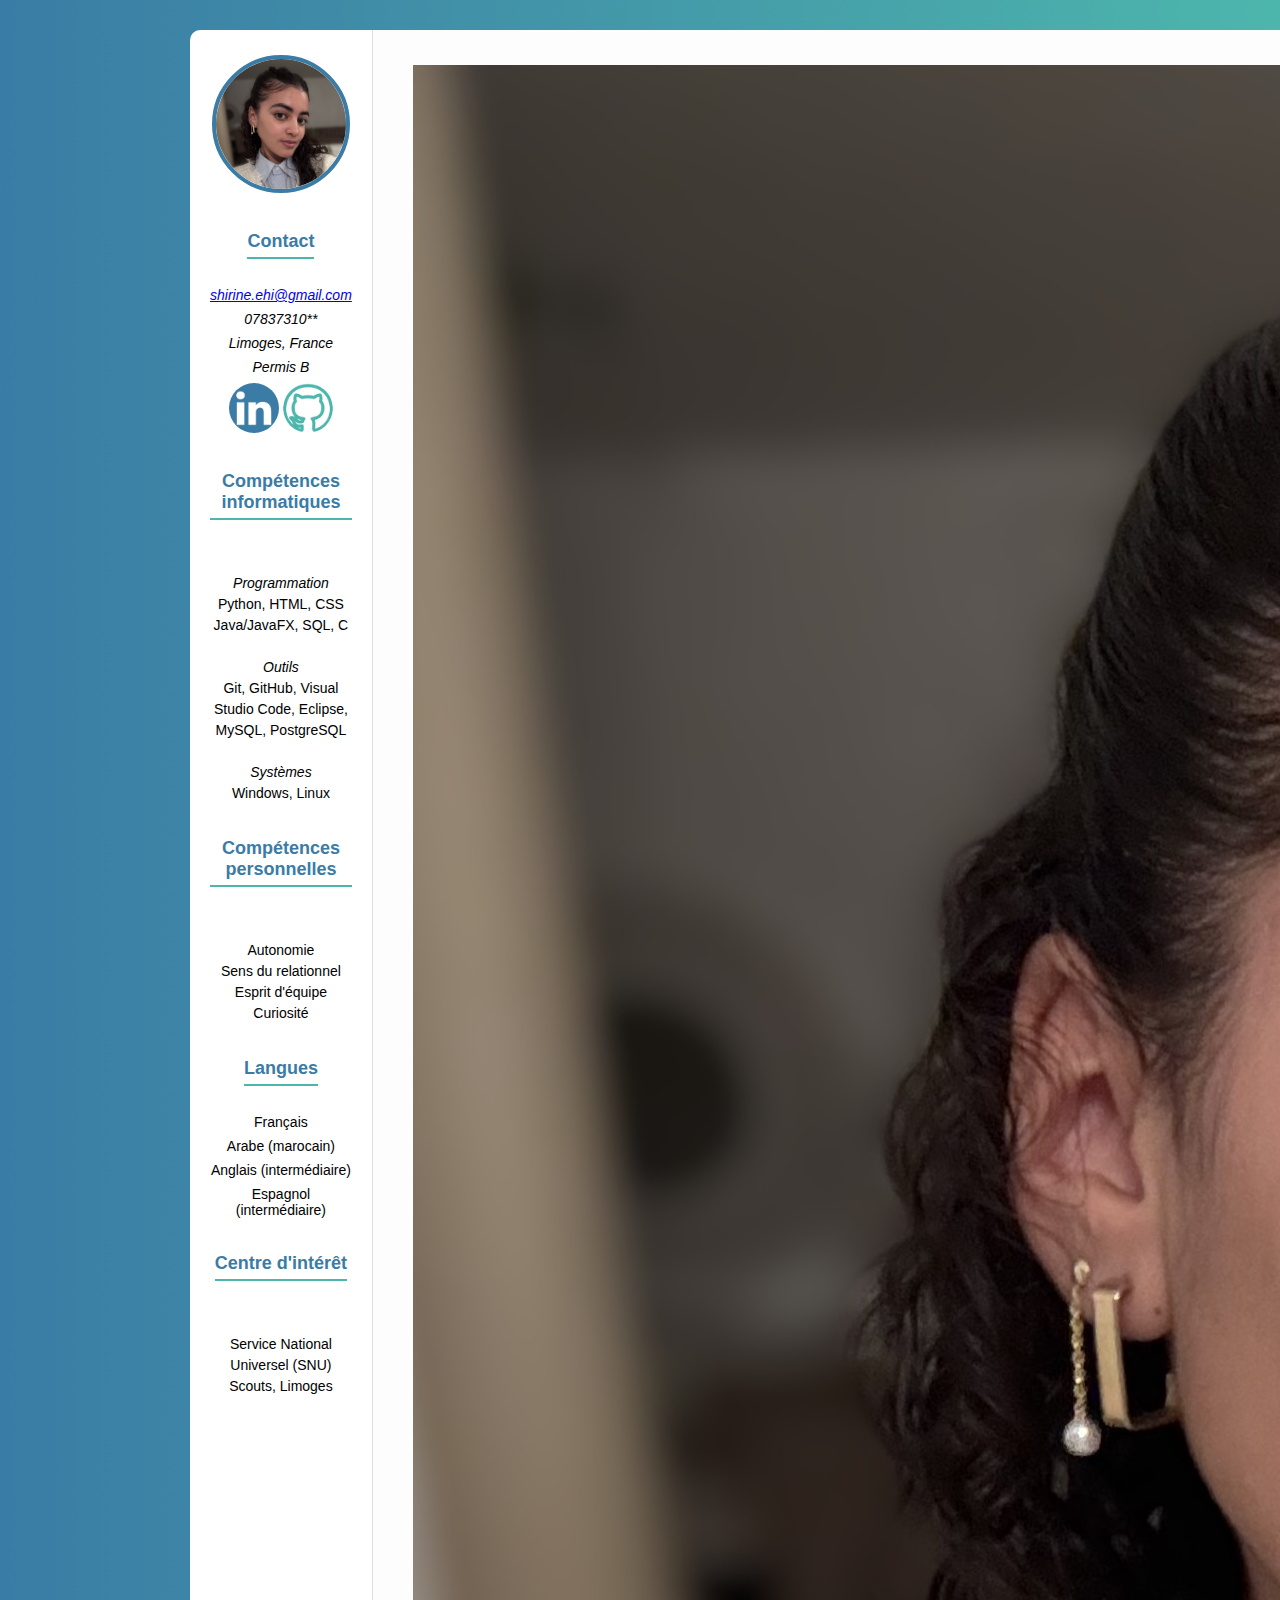
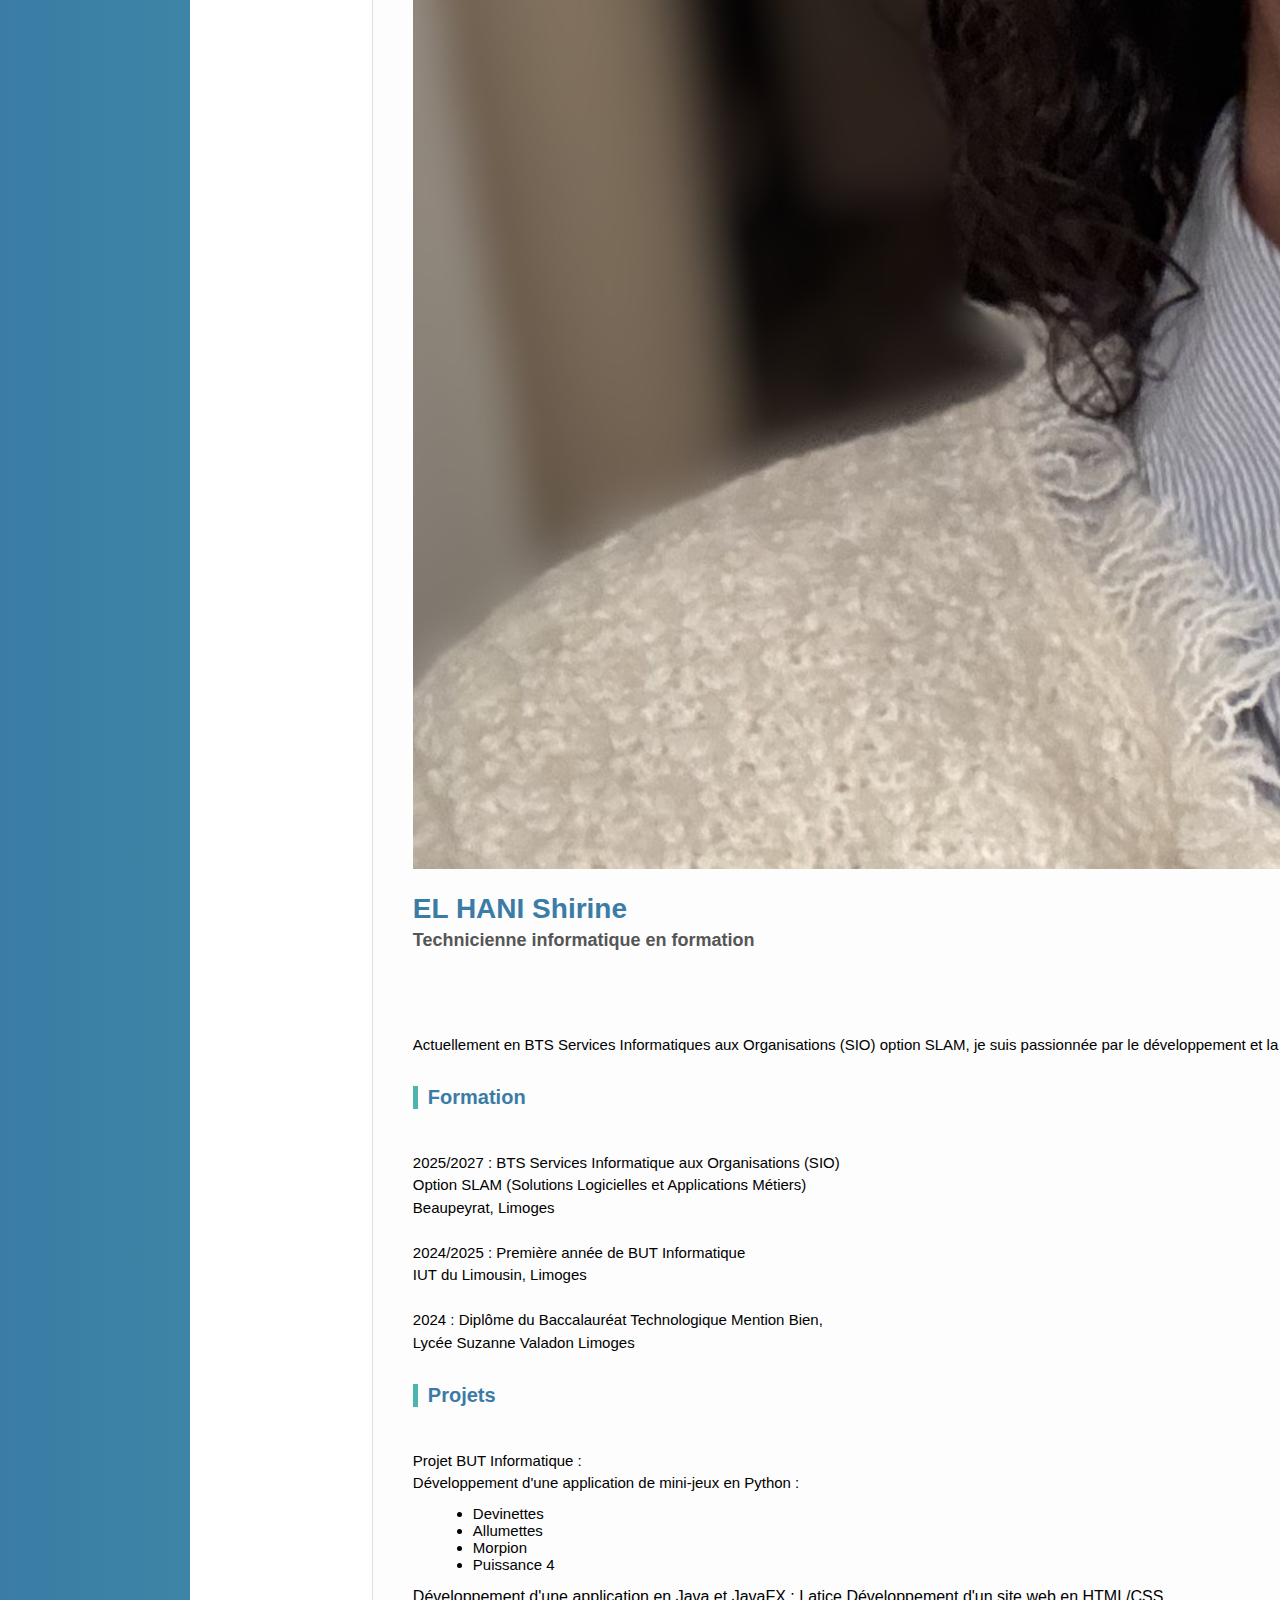
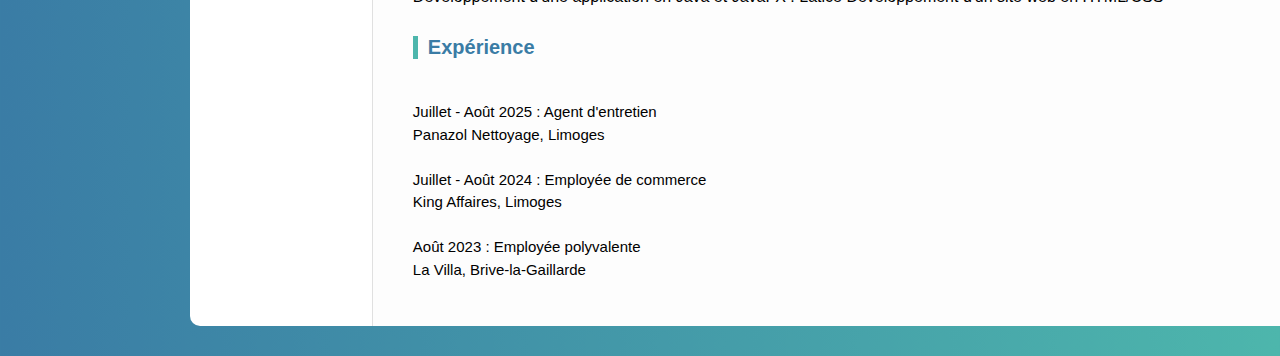
<file: index.html>
<!DOCTYPE html>
<html lang="fr">

    <head>

        <meta charset="UTF-8">
        <meta name="viewport" content="width=device-width, initial-scale=1.0"/>

        <meta name="description" content="CV en ligne de Shirine El Hani"/>
        <meta name="author" content="Shirine El Hani"/>
        <meta name="robots" content="index, follow"/>
        <meta name="keywords" content="CV, Informatique, BTS SIO, SLAM, Développeuse, Limoges, Shirine El Hani"/>

        <link rel="stylesheet" href="cv.css"/>

        <title>CV - Shirine El Hani | Technicienne Informatique</title>

    </head>

    <body>

        <div class="left">

            <img class="photo-cv" src="images/img-cv.jpg" alt="Photo de Shirine El Hani"/>

            <h3 id="contact-responsive">Contact</h3>
            <address>
                <ul>
                    <li><a href="mailto:shirine.ehi@gmail.com">shirine.ehi@gmail.com</a></li>
                    <li>07837310**</li>
                    <li>Limoges, France</li>
                    <li>Permis B</li>
                    <li> <a href="https://www.linkedin.com/in/shirine-el-hani-a907b1334/"><img src="images/linkedin.png" alt="Logo LinkedIn"/></a> <a href="https://github.com/el-hani4"><img src="images/github.png" alt="Logo GitHub"/></a></li>
                </ul>
            </address>

            <section class="informatique">
                <h3>Compétences informatiques</h3>
                <p>
                    <em>Programmation</em>
                    Python, HTML, CSS Java/JavaFX, SQL, C

                    <em>Outils</em>
                    Git, GitHub, Visual Studio Code, Eclipse, MySQL, PostgreSQL

                    <em>Systèmes</em>
                    Windows, Linux
                </p>
            </section>

            <section>
                <h3>Compétences personnelles</h3>
                <p>
                    Autonomie
                    Sens du relationnel
                    Esprit d'équipe
                    Curiosité
                </p>
            </section>

            <section>
                <h3>Langues</h3>
                <ul>
                    <li>Français</li>
                    <li>Arabe (marocain)</li>
                    <li>Anglais (intermédiaire)</li>
                    <li>Espagnol (intermédiaire)</li>
                </ul>
            </section>

            <section>
                <h3>Centre d'intérêt</h3>
                <p>
                    Service National Universel (SNU)
                    Scouts, Limoges
                </p>
            </section>

        </div>

        <div class="right">

            <header>
                <!-- Visible uniquement en responsive -->
                <img class="photo-responsive" src="images/img-cv.jpg" alt="Photo de Shirine El Hani"/>

                <h1>EL HANI Shirine</h1>
                <h2>Technicienne informatique en formation</h2>

                <p>
                    Actuellement en BTS Services Informatiques aux Organisations (SIO) option SLAM, je suis passionnée par le développement et la programmation. Je suis à la recherche d'un stage pratique pour mettre en œuvre mes compétences et acquérir une expérience professionnelle dans le domaine de l'informatique.
                </p>

            </header>

            <section>
                <h3> Formation</h3>
                <p>
                    2025/2027 : BTS Services Informatique aux Organisations (SIO)
                    Option SLAM (Solutions Logicielles et Applications Métiers)
                    Beaupeyrat, Limoges

                    2024/2025 : Première année de BUT Informatique
                    IUT du Limousin, Limoges

                    2024 : Diplôme du Baccalauréat Technologique Mention Bien,
                    Lycée Suzanne Valadon Limoges
                </p>
            </section>

            <section class="projets">
                <h3> Projets </h3>
                <p>
                    Projet BUT Informatique :
                    Développement d'une application de mini-jeux en Python :
                    <ul>
                        <li>Devinettes</li>
                        <li>Allumettes</li>
                        <li>Morpion</li>
                        <li>Puissance 4</li>
                    </ul>
                    
                    Développement d'une application en Java et JavaFX : Latice
                    Développement d'un site web en HTML/CSS
                </p>
            </section>

            <section>
                <h3>Expérience</h3>
                <p>
                    Juillet - Août 2025 : Agent d'entretien
                    Panazol Nettoyage, Limoges

                    Juillet - Août 2024 : Employée de commerce
                    King Affaires, Limoges

                    Août 2023 : Employée polyvalente
                    La Villa, Brive-la-Gaillarde
                </p>
            </section>
            
        </div>

    </body>

</html>
</file>
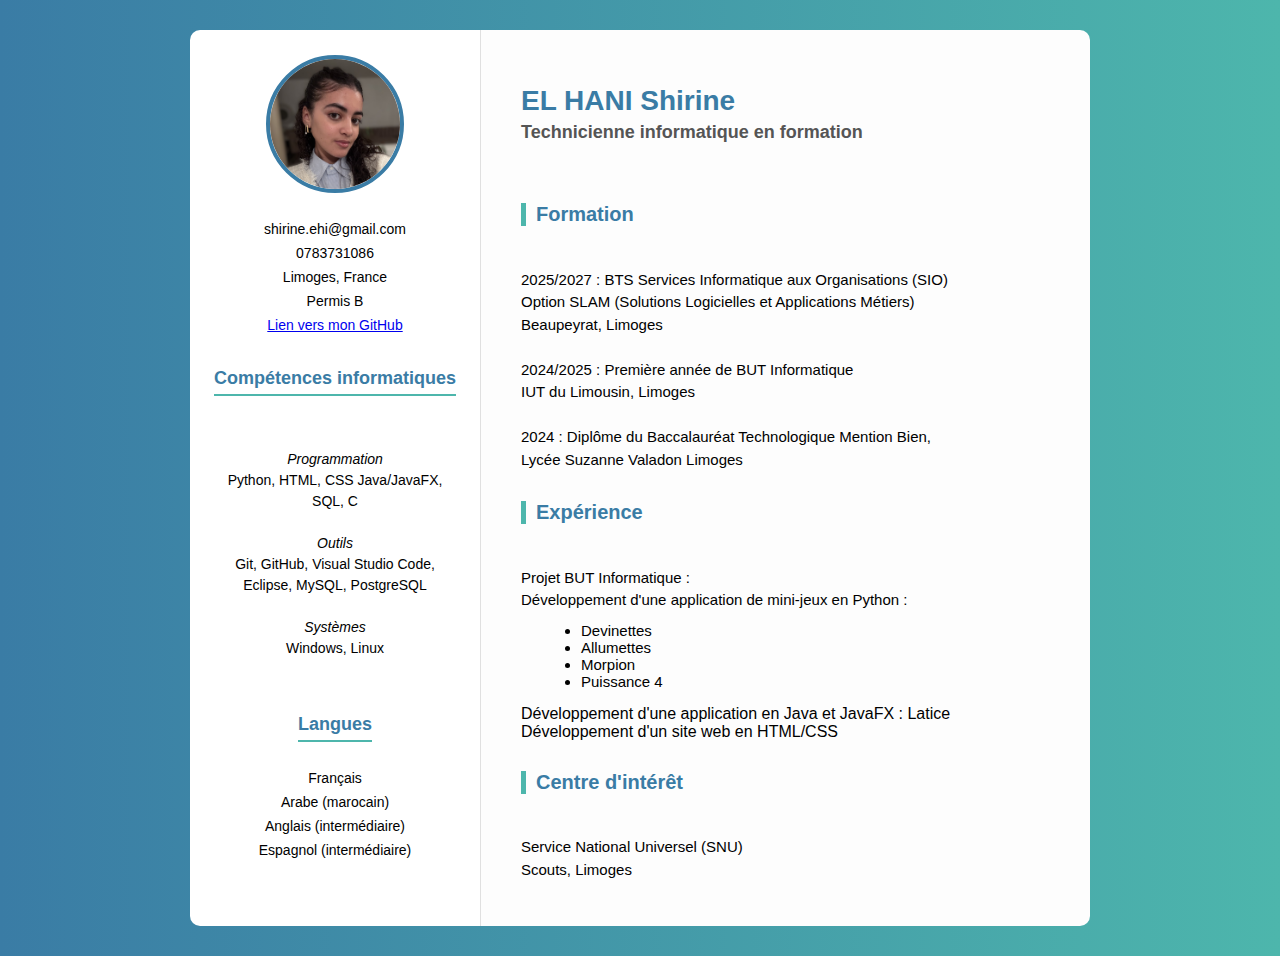
<file: cv.html>
<!DOCTYPE html>
<html lang="fr">

    <head>
        <meta charset="UTF-8">
        <meta name="viewport" content="width=device-width, initial-scale=1.0">
        <link rel="stylesheet" href="cv.css">
        <title>CV - Shirine</title>
    </head>

    <body>

        <div class="left">

            <img src="img-cv.jpg" alt="Photo CV"/>

            <ul>
                <li>shirine.ehi@gmail.com</li>
                <li>0783731086</li>
                <li>Limoges, France</li>
                <li>Permis B</li>
                <li><a href="https://github.com/el-hani4">Lien vers mon GitHub</a></li>
            </ul>

            
            <h3>Compétences informatiques</h3>
            <p>
                <em>Programmation</em>
                Python, HTML, CSS Java/JavaFX, SQL, C

                <em>Outils</em>
                Git, GitHub, Visual Studio Code, Eclipse, MySQL, PostgreSQL

                <em>Systèmes</em>
                Windows, Linux
            
            </p>

            
            <h3>Langues</h3>
            <ul>
                <li>Français</li>
                <li>Arabe (marocain)</li>
                <li>Anglais (intermédiaire)</li>
                <li>Espagnol (intermédiaire)</li>
            </ul>
            
        </div>

        <div class="right">

            <h1>EL HANI Shirine</h1>
            <h2>Technicienne informatique en formation</h2>


            <h3> Formation</h3>
            <p>
                2025/2027 : BTS Services Informatique aux Organisations (SIO)
                Option SLAM (Solutions Logicielles et Applications Métiers)
                Beaupeyrat, Limoges

                2024/2025 : Première année de BUT Informatique
                IUT du Limousin, Limoges

                2024 : Diplôme du Baccalauréat Technologique Mention Bien,
                Lycée Suzanne Valadon Limoges
            </p>


            <h3> Expérience </h3>
            <p>
                Projet BUT Informatique :
                Développement d'une application de mini-jeux en Python :
                <ul>
                    <li>Devinettes</li>
                    <li>Allumettes</li>
                    <li>Morpion</li>
                    <li>Puissance 4</li>
                </ul>
                
                Développement d'une application en Java et JavaFX : Latice
                Développement d'un site web en HTML/CSS
            </p>

            
            <h3>Centre d'intérêt</h3>
            <p>
                Service National Universel (SNU)
                Scouts, Limoges
            </p>
            
        </div>

    </body>

</html>
</file>
<file: cv.css>
body {
    width: 85%;
    max-width: 900px;
    margin: 30px auto;
    display: flex;
    font-family: 'Poppins', sans-serif;
    background: #3A7CA5; /* fallback */
    background: linear-gradient(90deg, #3A7CA5 0%, #4DB6AC 100%);
}

/* Colonne gauche */

.left {
    width: 250px;
    background: #fff;
    text-align: center;
    font-size: 14px;
    padding: 25px 20px;
    border-right: 1px solid #e0e0e0;
    border-radius: 10px 0 0 10px;
}

.left img {
    width: 130px;
    height: 130px;
    border-radius: 50%;
    object-fit: cover;
    margin-bottom: 15px;
    border: 4px solid #3A7CA5;
}

.left ul {
    list-style: none;
    padding: 0;
    margin: 10px 0 15px;
}

.left ul li {
    margin: 8px 0;
}

.left a img {
    width: 50px;
    height: 50px;
    border: none;
    margin-bottom: 0px;
}

.left a:focus {
    outline: 3px solid rgba(30,90,124,0.25);
    outline-offset: 2px;
}

.left h3 {
    margin-top: 20px;
    font-size: 18px;
    color: #3A7CA5;
    border-bottom: 2px solid #4DB6AC;
    padding-bottom: 5px;
    display: inline-block;
}

.left p {
    white-space: pre-line;
    line-height: 1.5;
}

.left:hover {
    background-color: #f0f0f0;
    cursor: pointer;
    transition: background-color 0.3s ease; 
}

/* Colonne droite */

.right {
    flex: 1;
    background: #fdfdfd;
    padding: 35px 40px;
    border-radius: 0 10px 10px 0;
}

.right h1 {
    color: #3A7CA5;
    font-size: 28px;
    margin: 20px 0 5px 0;
}

.right h2 {
    font-size: 18px;
    margin: 0 0 60px 0;
    color: #555;
}

.right h3 {
    color: #3A7CA5;
    font-size: 20px;
    margin-top: 30px;
    border-left: 5px solid #4DB6AC;
    padding-left: 10px;
}

.right p {
    font-size: 15px;
    margin: 10px 0;
    white-space: pre-line;
    line-height: 1.5;
}

.right ul {
    margin-top: 5px;
    margin-left: 20px;
    font-size: 15px;
}

.right:hover {
    background-color: #f0f0f0;
    cursor: pointer;
    transition: background-color 0.3s ease; 
}
</file>
